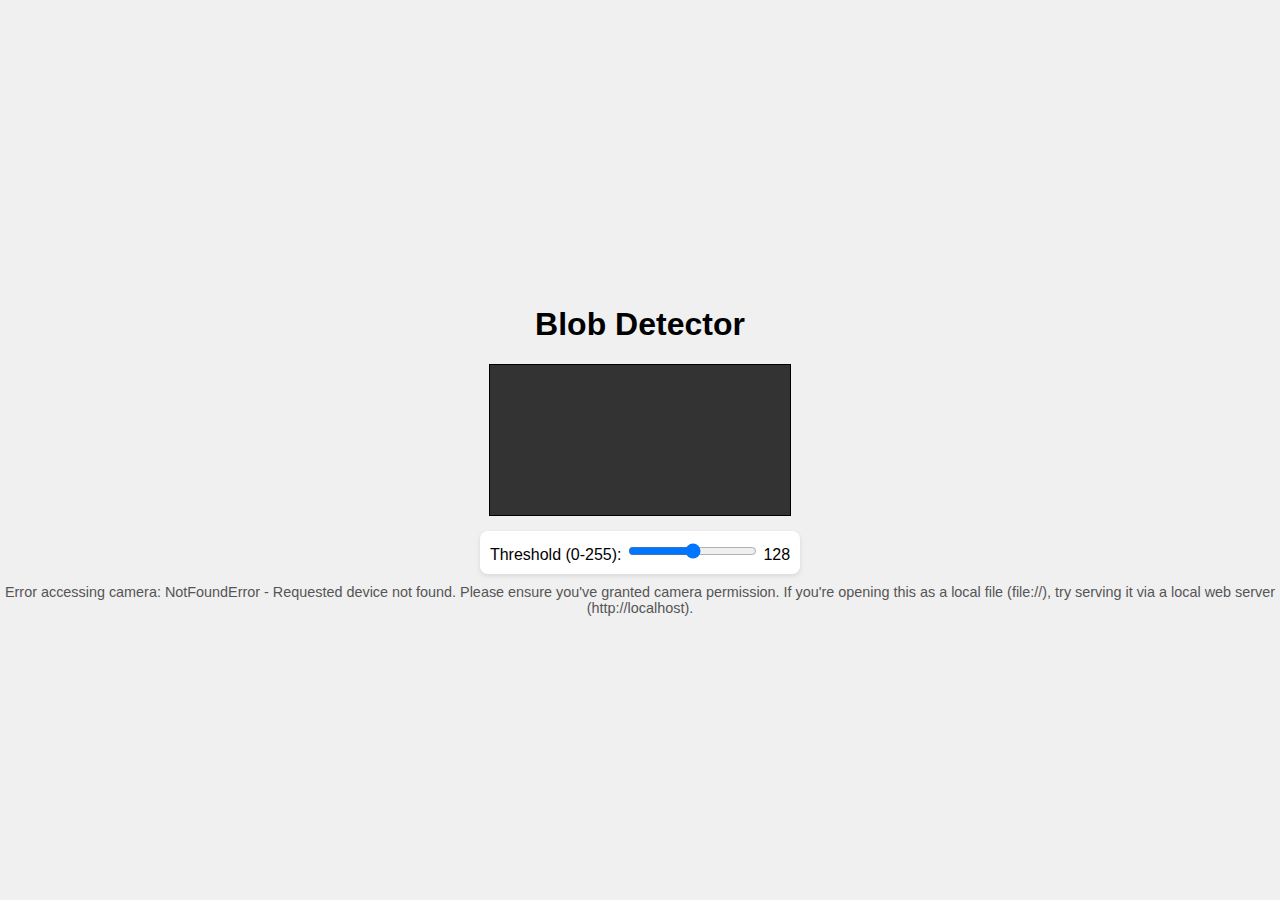
<file: blobtracking/index.html>
<!DOCTYPE html>
<html lang="en">
<head>
    <meta charset="UTF-8">
    <meta name="viewport" content="width=device-width, initial-scale=1.0, user-scalable=no, maximum-scale=1.0">
    <title>Camera Blob Detector</title>
    <style>
        body {
            margin: 0;
            padding: 0;
            display: flex;
            flex-direction: column;
            align-items: center;
            justify-content: center;
            min-height: 100vh;
            background-color: #f0f0f0;
            font-family: Arial, sans-serif;
            overflow: hidden; /* Prevent scrollbars from canvas resizing */
        }
        #videoCanvas {
            display: block;
            max-width: 100%;
            max-height: 80vh; /* Limit canvas height */
            height: auto;
            border: 1px solid black;
            background-color: #333; /* Placeholder color */
        }
        #controls {
            margin-top: 15px;
            padding: 10px;
            background-color: #fff;
            border-radius: 8px;
            box-shadow: 0 2px 5px rgba(0,0,0,0.1);
        }
        #controls label, #controls span {
            vertical-align: middle;
        }
        #status {
            margin-top: 10px;
            color: #555;
            font-size: 0.9em;
            text-align: center;
        }
    </style>
</head>
<body>
    <h1>Blob Detector</h1>
    <video id="video" playsinline autoplay muted style="display:none;"></video>
    <canvas id="videoCanvas"></canvas>
    <div id="controls">
        <label for="threshold">Threshold (0-255): </label>
        <input type="range" id="threshold" min="0" max="255" value="128">
        <span id="thresholdValue">128</span>
    </div>
    <div id="status">Initializing...</div>

    <script>
        console.log("Script execution started."); // 1. Check if script runs at all
        const video = document.getElementById('video');
        const canvas = document.getElementById('videoCanvas');
        const ctx = canvas.getContext('2d');
        const thresholdInput = document.getElementById('threshold');
        const thresholdValueSpan = document.getElementById('thresholdValue');
        const statusDiv = document.getElementById('status');

        // 2. Check for getUserMedia support
        if (!navigator.mediaDevices || !navigator.mediaDevices.getUserMedia) {
            const errorMsg = "Error: getUserMedia() is not supported by your browser. Please use a modern browser (Chrome, Firefox, Edge, Safari) and ensure you are not on an insecure origin (use HTTPS or localhost).";
            statusDiv.textContent = errorMsg;
            alert(errorMsg);
            throw new Error(errorMsg); // Stop script execution
        }

        let currentThreshold = parseInt(thresholdInput.value, 10);
        const MIN_BLOB_PIXELS = 50; // Minimum number of pixels for a blob to be considered

        thresholdInput.addEventListener('input', (event) => {
            currentThreshold = parseInt(event.target.value, 10);
            thresholdValueSpan.textContent = currentThreshold;
        });

        function adjustCanvasSize() {
            if (!video.videoWidth || !video.videoHeight) return;

            const videoAspectRatio = video.videoWidth / video.videoHeight;
            
            let canvasWidth = window.innerWidth * 0.95; // Try to fill 95% of width
            let canvasHeight = canvasWidth / videoAspectRatio;

            const maxCanvasHeight = window.innerHeight * 0.75; // Max 75% of viewport height

            if (canvasHeight > maxCanvasHeight) {
                canvasHeight = maxCanvasHeight;
                canvasWidth = canvasHeight * videoAspectRatio;
            }
            
            // Ensure canvas width does not exceed video's natural width (unless video is very small)
            // or a reasonable maximum like 800px for performance.
            canvas.width = Math.min(canvasWidth, video.videoWidth, 800);
            canvas.height = canvas.width / videoAspectRatio;

            // Final check if height is still too much after width adjustment
            if (canvas.height > maxCanvasHeight) {
                canvas.height = maxCanvasHeight;
                canvas.width = canvas.height * videoAspectRatio;
            }

            console.log(`Canvas dimensions set to: ${canvas.width}x${canvas.height}`);
            statusDiv.textContent = 'Camera active. Processing...';
        }

        async function setupCamera() {
            try {
                statusDiv.textContent = 'Requesting camera access...';
                const stream = await navigator.mediaDevices.getUserMedia({
                    video: {
                        facingMode: 'environment', // Prefer back camera
                        width: { ideal: 640 }, // Request a reasonable resolution
                        height: { ideal: 480 }
                    }
                });
                video.srcObject = stream;
                video.onloadedmetadata = () => {
                    adjustCanvasSize();
                    processFrame();
                };
            } catch (err) {
                console.error("Error accessing camera:", err);
                statusDiv.textContent = `Error accessing camera: ${err.name} - ${err.message}. Please ensure you've granted camera permission. If you're opening this as a local file (file://), try serving it via a local web server (http://localhost).`;
                alert(`Could not access the camera: ${err.message}`);
            }
        }

        function processFrame() {
            if (video.paused || video.ended || !video.videoWidth) {
                requestAnimationFrame(processFrame);
                return;
            }

            // Draw video frame to canvas
            ctx.drawImage(video, 0, 0, canvas.width, canvas.height);

            const imageData = ctx.getImageData(0, 0, canvas.width, canvas.height);
            const data = imageData.data;
            const width = imageData.width;
            const height = imageData.height;

            const thresholded = new Uint8Array(width * height);
            const visited = new Uint8Array(width * height).fill(0);

            // Grayscale and threshold
            for (let i = 0; i < data.length; i += 4) {
                const r = data[i];
                const g = data[i + 1];
                const b = data[i + 2];
                const gray = 0.299 * r + 0.587 * g + 0.114 * b;
                const pixelIndex = i / 4;
                thresholded[pixelIndex] = (gray > currentThreshold) ? 1 : 0;
            }

            const blobs = [];
            // Detect blobs using Breadth-First Search (BFS)
            for (let y = 0; y < height; y++) {
                for (let x = 0; x < width; x++) {
                    const index = y * width + x;
                    if (thresholded[index] === 1 && visited[index] === 0) {
                        let minX = x, minY = y, maxX = x, maxY = y;
                        const queue = [[x, y]];
                        visited[index] = 1;
                        let pixelCount = 0;

                        while (queue.length > 0) {
                            const [cx, cy] = queue.shift();
                            pixelCount++;

                            minX = Math.min(minX, cx);
                            minY = Math.min(minY, cy);
                            maxX = Math.max(maxX, cx);
                            maxY = Math.max(maxY, cy);

                            const neighbors = [
                                [cx + 1, cy], [cx - 1, cy],
                                [cx, cy + 1], [cx, cy - 1]
                                // Add diagonal neighbors for 8-connectivity if desired
                                // [cx + 1, cy + 1], [cx - 1, cy - 1],
                                // [cx + 1, cy - 1], [cx - 1, cy + 1]
                            ];

                            for (const [nx, ny] of neighbors) {
                                if (nx >= 0 && nx < width && ny >= 0 && ny < height) {
                                    const nIndex = ny * width + nx;
                                    if (thresholded[nIndex] === 1 && visited[nIndex] === 0) {
                                        visited[nIndex] = 1;
                                        queue.push([nx, ny]);
                                    }
                                }
                            }
                        }
                        if (pixelCount >= MIN_BLOB_PIXELS) {
                             blobs.push({ x: minX, y: minY, width: maxX - minX + 1, height: maxY - minY + 1 });
                        }
                    }
                }
            }

            // Draw bounding boxes
            ctx.strokeStyle = 'lime';
            ctx.lineWidth = 2;
            blobs.forEach(blob => {
                ctx.beginPath();
                ctx.rect(blob.x, blob.y, blob.width, blob.height);
                ctx.stroke();
            });

            requestAnimationFrame(processFrame);
        }

        window.addEventListener('resize', adjustCanvasSize);
        setupCamera();
    </script>
</body>
</html>
</file>
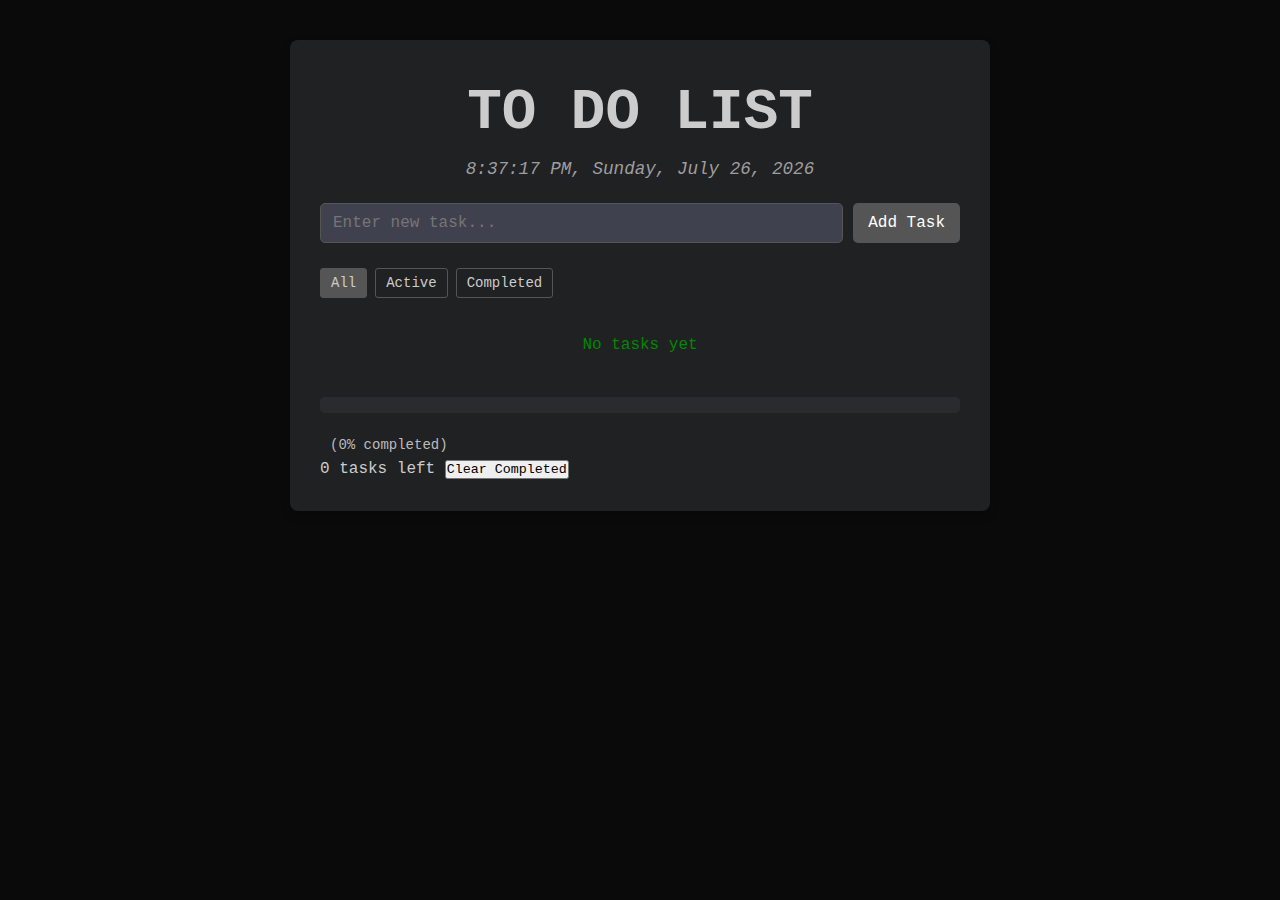
<file: todo/index.html>
<!DOCTYPE html>
<html lang="en">
<head>
    <meta charset="UTF-8">
    <meta name="viewport" content="width=device-width, initial-scale=1.0">
    <title>TO DO LIST</title>
    <link rel="stylesheet" href="fonts.css">
    <link rel="stylesheet" href="style.css">
</head>
<body>
    <div class="container">
        <header>
            <h1>TO DO LIST</h1>
            <div id="datetime" class="datetime"></div>
        </header>

        <div class="input-container">
            <input type="text" id="taskInput" placeholder="Enter new task..." autocomplete="off">
            <button id="addTaskBtn">Add Task</button>
        </div>

        <div class="filters">
            <button id="allBtn" class="active">All</button>
            <button id="activeBtn">Active</button>
            <button id="completedBtn">Completed</button>
        </div>

        <ul id="taskList"></ul>

        <div class="progress-container">
            <div class="progress-bar-container">
                <div class="progress-bar" id="progress-bar"></div>
            </div>
            <span id="progress-percentage" class="progress-percentage">(0% completed)</span>
        </div>
        <div class="task-stats">
            <span id="tasksLeft">0 tasks left</span>
            <button id="clearCompleted">Clear Completed</button>
        </div>
    </div>

    <script src="script.js"></script>
</body>
</html>
</file>
<file: todo/fonts.css>
/* fonts.css */

/* Import Roboto font from Google Fonts */
@import url('https://fonts.googleapis.com/css2?family=Roboto:wght@400;500;700&display=swap');

/* You can also include other fonts here if needed */
/* For example: */
/* @import url('https://fonts.googleapis.com/css2?family=YourOtherFont:wght@400;700&display=swap'); */

/* Remember to update your style.css to use these font families */
/* e.g., body { font-family: 'Roboto', sans-serif; } */
</file>
<file: todo/style.css>
/* Reset and Base Styles */
* {
    margin: 0;
    padding: 0;
    box-sizing: border-box; /* Include padding and border in element's total width and height */
    font-family: 'Courier New', monospace;
}

body {
    background-color: #0a0a0a; /* Even darker background */
    color: #e0e0e0;         /* Light grey text */
    min-height: 100vh;
    display: flex;
    flex-direction: column;
    align-items: center;
    padding: 40px 20px;
    line-height: 1.5;
    font-family: 'Roboto', sans-serif; /* More modern font */
}

.container {
    background-color: #202123; /* Slightly darker container */
    color: #ccc;             /* Light grey text */
    max-width: 700px;
    width: 100%;
    padding: 30px;
    border-radius: 8px;
    box-shadow: 0 4px 10px rgba(0, 0, 0, 0.2); /* Subtle shadow */
}

header {
    text-align: center;
    margin-bottom: 20px;
    font-size: 1.8rem;
}

.datetime {
    font-size: 1.1rem;
    color: #9e9e9e;         /* Medium grey for date/time */
    font-style: italic;
}

/* Task Input Area */
.input-container {
    display: grid;
    grid-template-columns: 1fr auto; /* Input takes remaining space, button sizes to content */
    gap: 10px;
    margin-bottom: 25px;
}

/* Task Input Field */
#taskInput {
    padding: 10px 12px; 
    background-color: #40414f;
    border: 1px solid #555;
    border-radius: 5px;
    color: #d1d0ce;
    font-size: 16px;
    outline: none;
    transition: border-color 0.2s ease;
}

/* Input focus state */

#taskInput:focus {
    border-color: #007bff;
}

/* Add Task Button */
#addTaskBtn {
    background-color: #555;
    color: #fff;
    padding: 10px 15px;
    font-size: 16px;
    border-radius: 5px;
    border: none;
    cursor: pointer;
    transition: background-color 0.2s ease;
}

#addTaskBtn:hover {
    background-color: #666;
}

.filters {
    display: flex;
    justify-content: start;
    margin-bottom: 15px;
    gap: 8px;
}

.filters button {
    padding: 6px 10px; /* Slightly larger button */
    border: 1px solid #555;
    border-radius: 3px;
    background-color: transparent;
    color: #ccc;
    font-size: 14px;
    cursor: pointer;
    transition: background-color 0.2s;
}

.filters button:hover,
.filters button.active {
    background-color: #555;
}

#taskList {
    list-style-type: none;
    margin-bottom: 20px;
}

/* Task List Items */
.task-item {
    display: grid;
    grid-template-columns: 24px 1fr auto;
    align-items: center;
    gap: 12px;
    padding: 12px 15px; /* More padding for list items */
    margin-bottom: 8px;
    background-color: #35363a; /* Darker list item background */
    position: relative; /* Needed for tooltip positioning */
    border-radius: 6px;
}

.task-item {
    display: flex;
    align-items: center;
    padding: 10px;
    border: 1px solid #333;
    border-radius: 4px;
    margin-bottom: 8px; /* Reduced margin */
    background-color: #282a2e; /* Darker background */
    transition: all 0.3s ease;
} 
.task-item:hover {
    background-color: #444654;
}
.task-checkbox {
    width: 20px;         /* Increased size */
    height: 20px;        /* Increased size */
    appearance: none;  /* Remove default checkbox styling */
    background-color: #555;
    border: 1px solid #777;
    border-radius: 3px;
    cursor: pointer;
    position: relative;
}

.task-checkbox:checked {
    background-color: #007bff; /* Blue color for checked state */
    border-color: #007bff;
}

.task-checkbox:checked::before {
    content: '\2713';    /* Checkmark symbol */
    position: absolute;
    top: 50%;
    left: 50%;
    transform: translate(-50%, -50%);
    color: #fff;
    font-size: 14px;     /* Adjust the size of the checkmark */
}


.task-text {
    flex: 1;
    word-break: break-word; 
}

.task-text.completed {
    text-decoration: line-through;
    color: #888;
}

/* Delete Button */
.delete-btn {
    background-color: #d9534f; /* Bootstrap danger color */
    color: #fff;               /* White text */
    padding: 6px 10px;        /* Slightly more padding */
    font-size: 14px;          /* Match other buttons */
    border-radius: 3px;        /* Consistent border radius */
    border: none;
    cursor: pointer;
    transition: background-color 0.2s ease; /* Smooth transition */
} 

.delete-btn:hover {
    background-color: #c9302c; /* Darker shade for hover */
    box-shadow: 0 2px 4px rgba(0, 0, 0, 0.2);
}

/* Progress Bar */
.progress-bar-container {
    width: 100%;
    background-color: #2a2b2e; /* Darker background */
    border-radius: 5px; /* Slightly larger */
    height: 16px;
    margin-bottom: 20px;
    overflow: hidden; /* Ensure the inner bar doesn't overflow */
}

.progress-bar {
    height: 100%;
    background-color: #007bff; /* Blue progress color */
    width: 0;                /* Initial width */
    transition: width 0.3s ease-in-out; /* Smooth transition */
    margin-bottom: 20px;
}
/* Progress Text */
.progress-percentage {
    margin-left: 10px; /* Add some space between the bar and the text */
    font-size: 14px;   /* Consistent font size */
    color: #bbb;       /* Keep the same text color */
}

/* Info Button and Tooltip Styles */
.info-btn {
    background-color: #555;
    color: #fff;
    border-radius: 50%;
    width: 20px;
    height: 20px;
    display: flex;
    align-items: center;
    justify-content: center;
    font-size: 12px;
    cursor: pointer;
    margin-left: 8px;
    position: relative; /* For tooltip positioning */
}

.info-btn:hover {
    background-color: #666;
}

.tooltip {
    visibility: hidden;
    position: absolute;
    top: -10px;         /* Position above the button */
    right: 30px;       /* Adjust as needed */
    background-color: #333;
    color: #fff;
    text-align: center;
    padding: 5px 10px;
    border-radius: 4px;
    z-index: 1;          /* Ensure tooltip is on top */
    font-size: 12px;
    white-space: nowrap; /* Prevent text wrapping */
}

.info-btn:hover .tooltip {
    visibility: visible;
}
</file>
